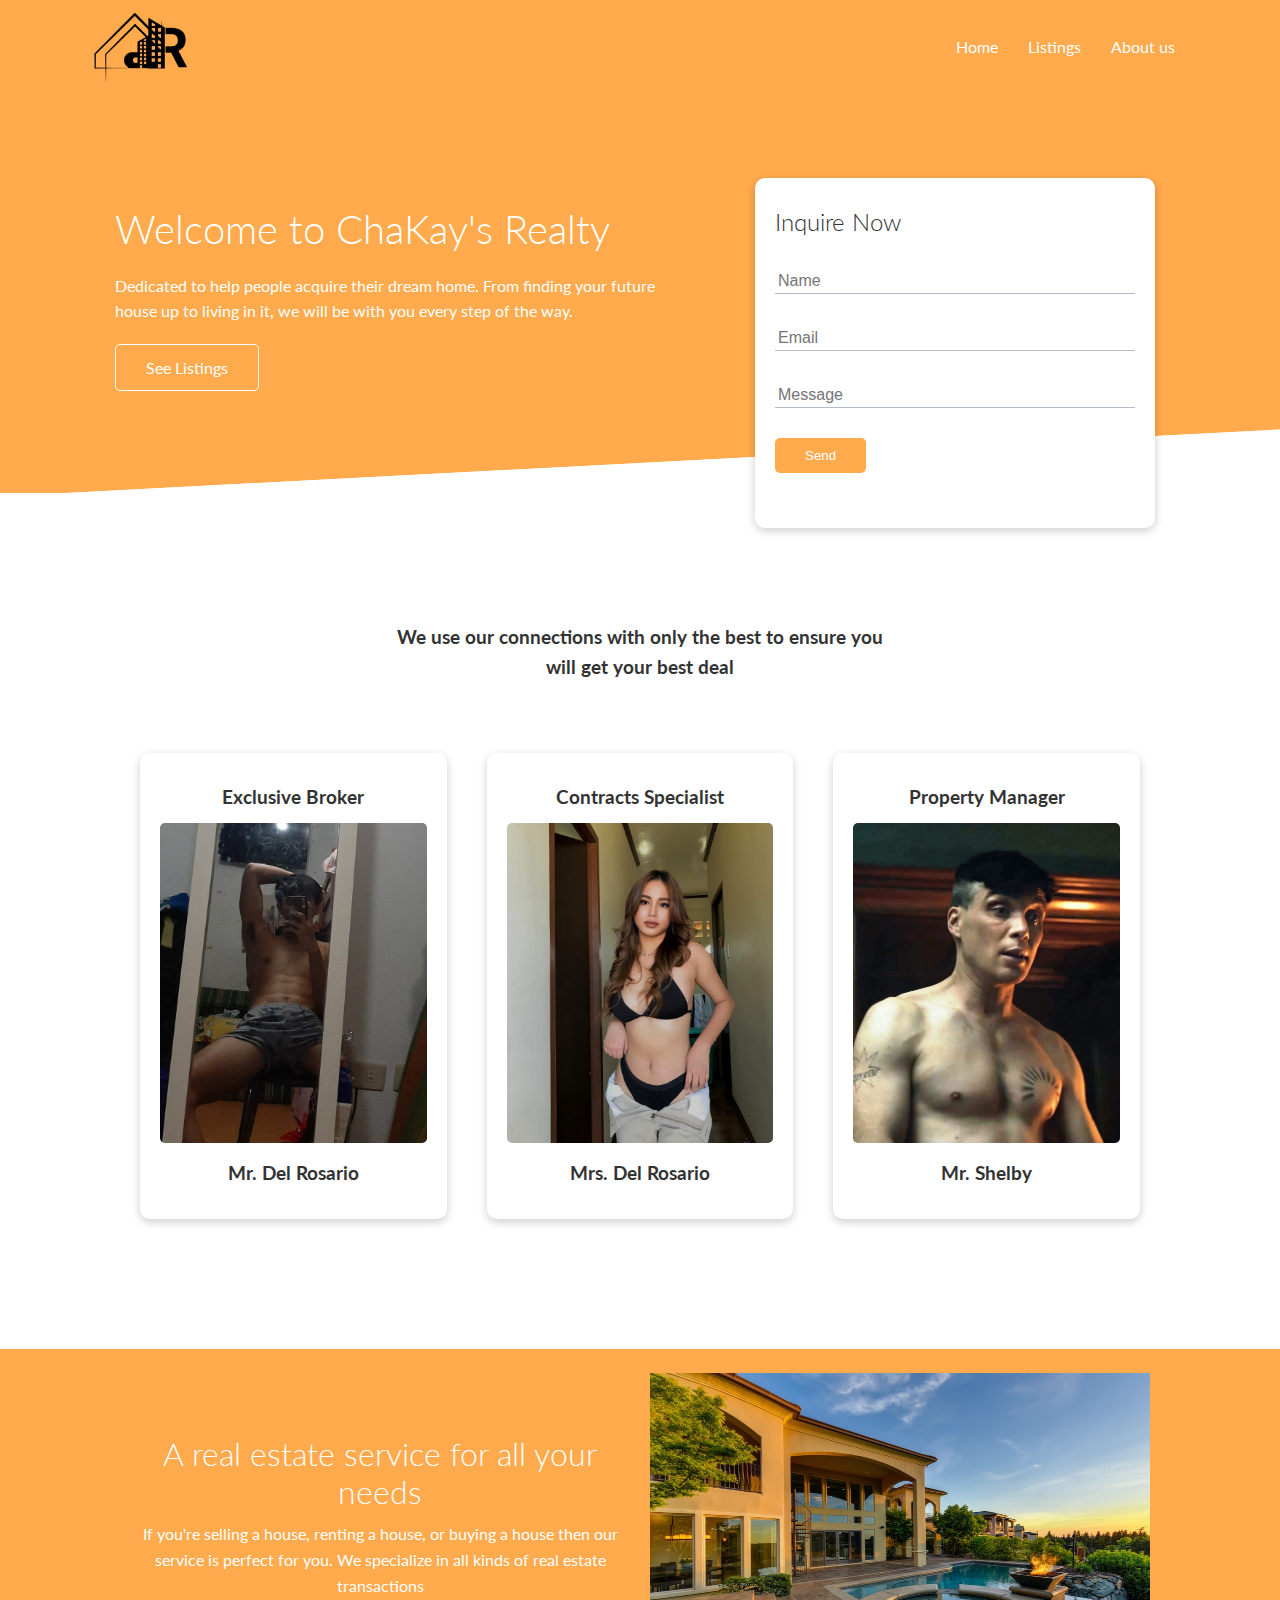
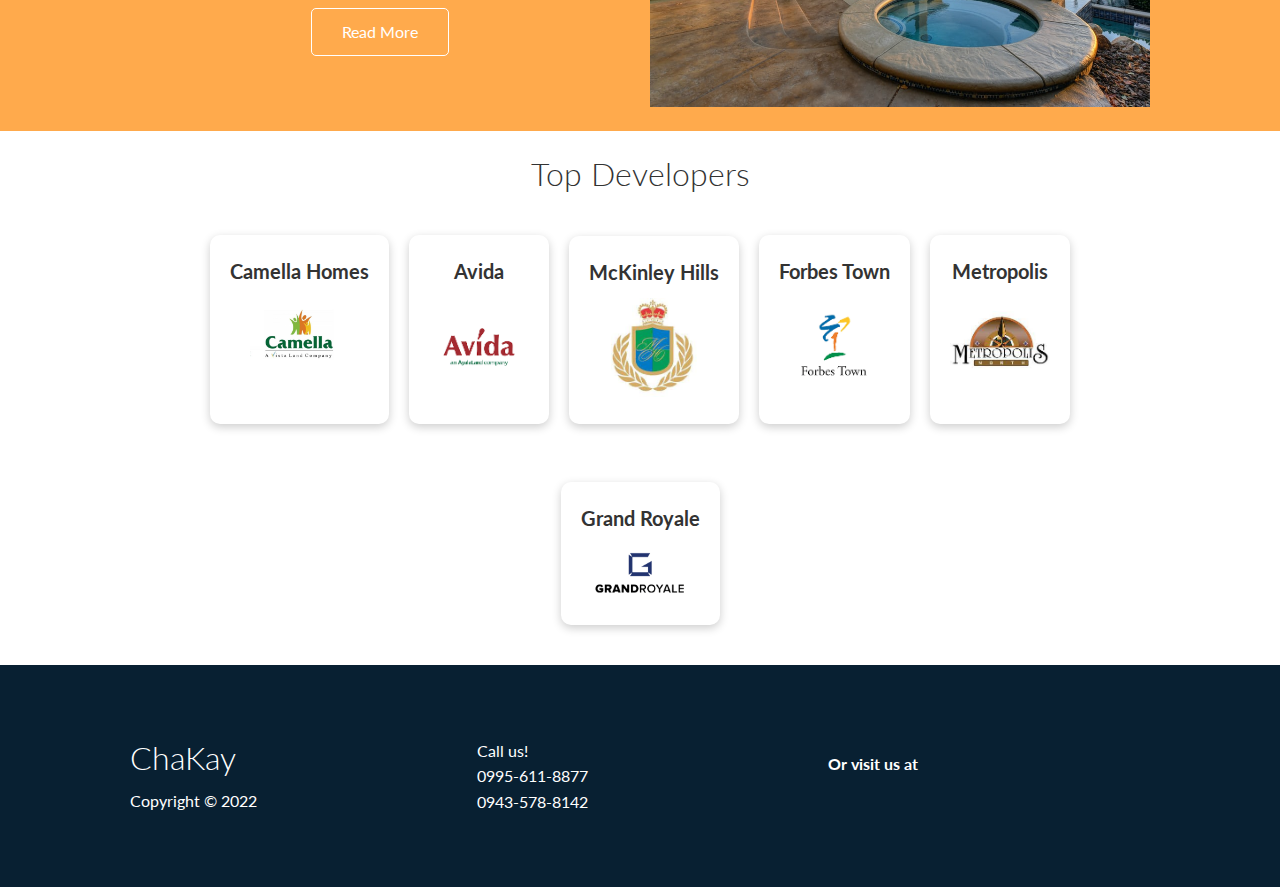
<file: index.html>
<!DOCTYPE html>
<html lang="en">

<head>
    <meta charset="UTF-8">
    <meta http-equiv="X-UA-Compatible" content="IE=edge">
    <meta name="viewport" content="width=device-width, initial-scale=1.0">
    <link rel="stylesheet" href="https://cdnjs.cloudflare.com/ajax/libs/font-awesome/5.15.1/css/all.min.css"
        integrity="sha512-+4zCK9k+qNFUR5X+cKL9EIR+ZOhtIloNl9GIKS57V1MyNsYpYcUrUeQc9vNfzsWfV28IaLL3i96P9sdNyeRssA=="
        crossorigin="anonymous" />
    <link rel="stylesheet" href="css/style.css">
    <title>Del Rosario | Real Estate Services</title>
</head>

<body>
    <!-- Navbar -->
    <div class="navbar">
        <div class="container flex">
            <img src="images/logo.png" alt="">
            <nav>
                <ul>
                    <li><a href="index.html">Home</a></li>
                    <li><a href="listings.html">Listings</a></li>
                    <li><a href="about.html">About us</a></li>
                </ul>
            </nav>
        </div>
    </div>

    <!-- Showcase -->
    <section class="showcase">
        <div class="container grid">
            <div class="showcase-text">
                <h1>Welcome to ChaKay's Realty</h1>
                <p>Dedicated to help people acquire their dream home. From finding your future house up to living in it, we will be with you every step of the way.</p>
                <a href="features.html" class="btn btn-outline">See Listings</a>
            </div>

            <div class="showcase-form card">
                <h2>Inquire Now</h2>
                <form>
                    <div class="form-control">
                        <input type="text" name="name" placeholder="Name" required>
                    </div>
                    <div class="form-control">
                        <input type="email" name="email" placeholder="Email" required>
                    </div>
                    <div class="form-control">
                        <input type="text" name="message" placeholder="Message" required>
                    </div>
                </form>
                <input type="submit" value="Send" class="btn btn-primary">
            </div>
        </div>
    </section>

    <!-- Cli -->
    <section class="cli">
        <h3 class="stats-heading text-center">
            We use our connections with only the best to ensure you will get your best deal
        </h3>
        <div class="container grid">
            <div class="card">
                <h3>Exclusive Broker</h3>
                <img src="images/exb.jpg" alt="">
                <h3>Mr. Del Rosario</h3>
            </div>
            <div class="card">
                <h3>Contracts Specialist</h3>
                <img src="images/conspec.jpg" alt="">
                <h3>Mrs. Del Rosario</h3>
            </div>
            <div class="card">
                <h3>Property Manager</h3>
                <img src="images/propertymanager.jpg" alt="">
                <h3>Mr. Shelby</h3>
            </div>
        </div>
    </section>

    <!-- Cloud -->
    <section class="cloud bg-primary my-2 py-2">
        <div class="container grid">
            <div class="text-center">
                <h2 class="md">A real estate service for all your needs</h2>
                <p>If you're selling a house, renting a house, or buying a house then our service is perfect for you. We specialize in all kinds of real estate transactions</p>
                <a href="https://twitter.com/sexu4I/status/1498347961906044929?s=20&t=7ff5Q9z6HPEvLK3vDFJDfQ" target="_blank" class="btn btn-outline">Read More</a>
            </div>
           <img src="images/realest.jpeg" alt="">
        </div>
    </section>

    <!-- Languages -->
    <section class="developers">
        <h2 class="md text-center my-2">
            Top Developers
        </h2>
        <div class="container flex">
            <div class="card">
                <h4>Camella Homes</h4>
                <img src="images/logos/camella.jpg" alt="">
            </div>
            <div class="card">
                <h4>Avida</h4>
                <img src="images/logos/avida.png" alt="">
            </div>
            <div class="card">
                <h4>McKinley Hills</h4>
                <img src="images/logos/mckinley.jpeg" alt="">
            </div>
            <div class="card">
                <h4>Forbes Town</h4>
                <img src="images/logos/forbes.png" alt="">
            </div>
            <div class="card">
                <h4>Metropolis</h4>
                <img src="images/logos/metropolis.jpeg" alt="">
            </div>
            <div class="card">
                <h4>Grand Royale</h4>
                <img src="images/logos/grandroyale.png" alt="">
            </div>
        </div>
    </section>

    <!-- Footer -->
    <footer class="footer bg-dark py-5">
        <div class="container grid grid-3">
            <div>
                <h1>ChaKay</h1>
                <p>Copyright &copy; 2022</p>
            </div>
            <nav>
                <ul>
                    <li>Call us!</li>
                    <li>0995-611-8877</li>
                    <li>0943-578-8142</li>
                </ul>
            </nav>
            <div class="social">
                <h3 class="sm">Or visit us at</h3>
                <a href="https://twitter.com/charlscoal" target="_blank"><i class="fab fa-twitter fa-2x"></i></a>
                <a href="https://www.facebook.com/charlscoaaaal/" target="_blank"><i class="fab fa-facebook fa-2x"></i></a>
                <a href="https://www.instagram.com/charlscoaaaaal/" target="_blank"><i class="fab fa-instagram fa-2x"></i></a>
            </div>
        </div>
    </footer>
</body>

</html>
</file>
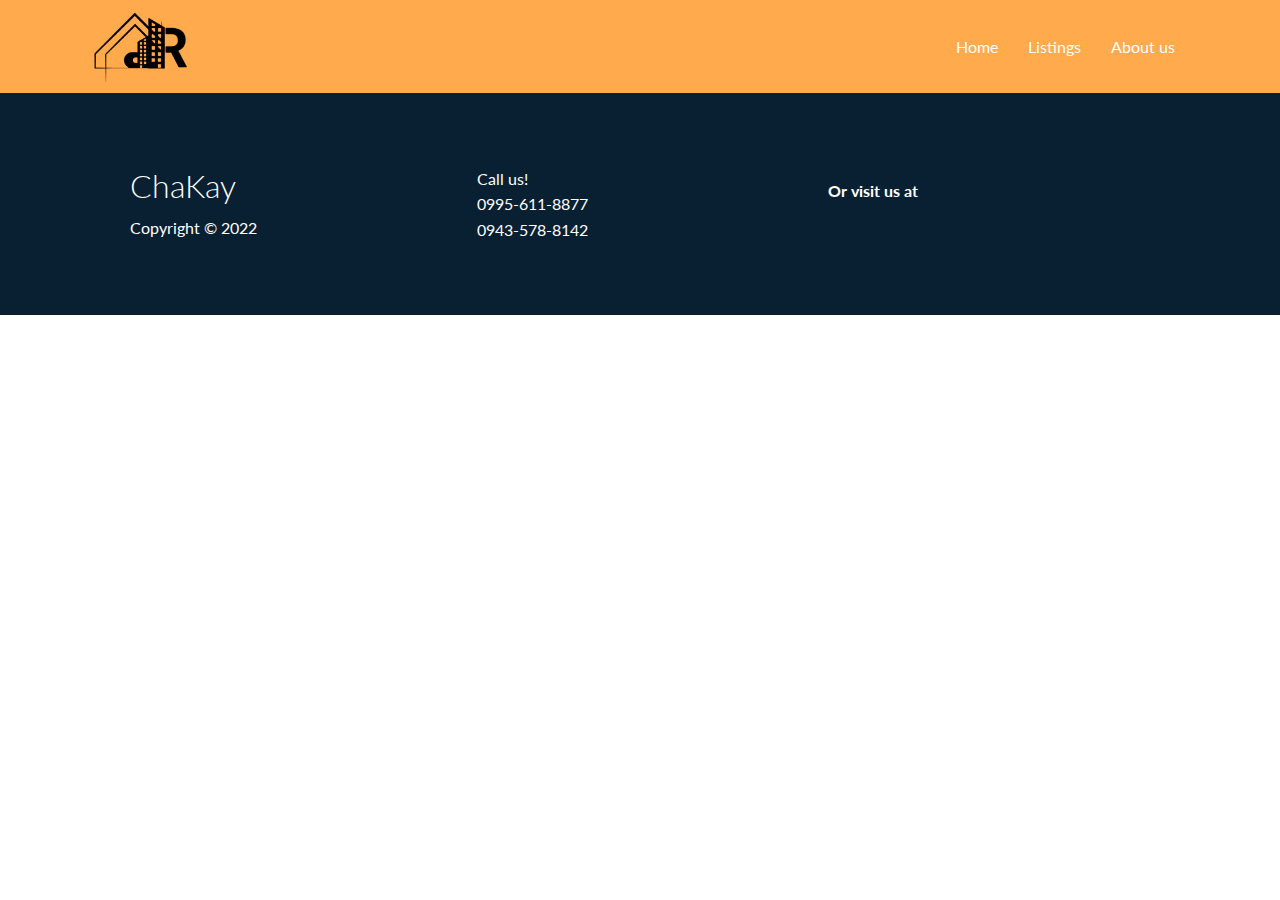
<file: about.html>
<!DOCTYPE html>
<html lang="en">

<head>
    <meta charset="UTF-8">
    <meta http-equiv="X-UA-Compatible" content="IE=edge">
    <meta name="viewport" content="width=device-width, initial-scale=1.0">
    <link rel="stylesheet" href="https://cdnjs.cloudflare.com/ajax/libs/font-awesome/5.15.1/css/all.min.css"
        integrity="sha512-+4zCK9k+qNFUR5X+cKL9EIR+ZOhtIloNl9GIKS57V1MyNsYpYcUrUeQc9vNfzsWfV28IaLL3i96P9sdNyeRssA=="
        crossorigin="anonymous" />
    <link rel="stylesheet" href="css/style.css">
    <title>Loruki | Cloud Hosting for Everyone</title>
</head>

<body>
    <!-- Nav bar -->
    <div class="navbar">
        <div class="container flex">
            <img src="images/logo.png" alt="">
            <nav>
                <ul>
                    <li><a href="index.html">Home</a></li>
                    <li><a href="listings.html">Listings</a></li>
                    <li><a href="about.html">About us</a></li>
                </ul>
            </nav>
        </div>
    </div>

     <!-- Footer -->
     <footer class="footer bg-dark py-5">
        <div class="container grid grid-3">
            <div>
                <h1>ChaKay</h1>
                <p>Copyright &copy; 2022</p>
            </div>
            <nav>
                <ul>
                    <li>Call us!</li>
                    <li>0995-611-8877</li>
                    <li>0943-578-8142</li>
                </ul>
            </nav>
            <div class="social">
                <h3 class="sm">Or visit us at</h3>
                <a href="https://twitter.com/charlscoal" target="_blank"><i class="fab fa-twitter fa-2x"></i></a>
                <a href="https://www.facebook.com/charlscoaaaal/" target="_blank"><i class="fab fa-facebook fa-2x"></i></a>
                <a href="https://www.instagram.com/charlscoaaaaal/" target="_blank"><i class="fab fa-instagram fa-2x"></i></a>
            </div>
        </div>
    </footer>
</body>

</html>
</file>
<file: css/style.css>
@import url('https://fonts.googleapis.com/css2?family=Lato:wght@300&family=Roboto:ital,wght@0,400;1,300&display=swap');

:root{
    --primary-color: #FFAA4C;
    --secondary-color:#5089C6;
    --dark-color:#082032;
    --light-color:#FDA65D;
    --success-color: #5cb85c;
    --error-color: #d9534f;
}

*{
    box-sizing: border-box;
    padding: 0;
    margin: 0;
}

body{
    font-family: 'Lato', sans-serif;
    color: #333;
    line-height: 1.6;
}

ul{
    list-style: none;
}

a{
    text-decoration: none;
}

h1,
h2{
    font-weight: 300;
    line-height: 1.2;
    margin: 10px 0;
}

p{
    margin: 10px 0;
}

img{
    width: 100%;
}

code,
pre{
    background: #333;
    color: #fff;
    padding: 10px;
}

/* Nav-bar */

.navbar{
    background-color: var(--primary-color);
    color: #fff;
}

.navbar ul{
    display: flex;
}

.navbar a{
    color: #fff;
    padding: 10px;
    margin: 0 5px;
}

.navbar a:hover{
    border-bottom: 2px #fff solid;
}

.navbar .flex{
    justify-content: space-between;
}

.navbar img{
    max-width: 100px;
}

.navbar .container{
    padding: 10px 0;
}

/* Showcase */

.showcase{
    height: 400px;
    background-color: var(--primary-color);
    color: #fff;
    position: relative;
}

.showcase h1{
    font-size: 40px;
}

.showcase p{
    margin: 20px 0;
}

.showcase .grid{
    overflow: visible;
    grid-template-columns: 55% 45%;
    gap: 30px;
}

.showcase-text{
    animation: slideInFromLeft 1s ease-in;
}

.showcase-form{
    position: relative;
    top: 60px;
    height: 350px;
    width: 400px;
    padding: 40px;
    z-index: 100;
    justify-self: flex-end;
    animation: slideInFromRight 1s ease-in;
}

.showcase-form .form-control{
    margin: 30px 0;
}

.showcase-form input[type='text'],
.showcase-form input[type='email']{
    border: 0;
    border-bottom: 1px solid #b4becb;
    width: 100%;
    padding:3px;
    font-size: 16px;
}

.showcase-form input:focus{
    outline: none;
}

.showcase::before, 
.showcase::after{
    content: '';
    position: absolute;
    height: 100px;
    bottom: -70px;
    right: 0;
    left: 0;
    background:#fff;
    transform: skewY(-3deg);
    -webkit-transform: skewY(-3deg);
    -moz-transform: skewY(-3deg);
    -ms-transform: skewY(-3deg);
}

/* Stats */

.stats{
    padding-top: 100px;
    animation: slideInFromBottom 1s ease-in;

}

.stats-heading {
    max-width: 500px;
    margin: 0 auto;
}

.stats .grid h3 {
    font-size: 35px;
}

.stats .grid p{
    font-size: 20px;
    font-weight: bold;
}

/* Cli */

.cli{
    margin: 120px 0;
}

.cli .grid{
    margin-top: 50px;
    grid-template-columns: repeat(3,1fr);
}

.cli .card{
    text-align: center;
}

.cli .card img{
    border-radius: 5px;
    object-fit: cover;
    max-height: 320px;
}

.cli h3{
    padding: 10px 0;
}

/* Cloud */

.cloud .grid{
    grid-template-columns: repeat(2, 1fr);
}


/* Languages */

.developers .flex {
    flex-wrap: wrap; 
}

.developers .card{
    text-align: center;
    margin: 18px 10px 40px;
    transition: transform 0.2s ease-in;
}

.developers .card h4{
    font-size: 20px;
    margin-bottom: 10px;
}

.developers .card:hover{
    transform: translateY(-15px);
}

.developers .card img{
    border-radius: 5px;
    object-fit: cover;
    max-height: 320px;
    max-width: 100px;
}

.developers .card{
    max-width: 300px;
    max-height: 100%;
}

/* Features */

.features-head img,
.docs-head img{
    width: 200px;
    justify-self: end;
}

.features-sub-head img{
    width: 300px;
    justify-self: end;
}

.features-main .card > i {
    margin-right: 20px;
}

.features-main .grid{
    padding: 30px;
}

.features-main .grid > *:first-child{
    grid-column: 1 / span 3;
}

.features-main .grid > *:nth-child(2){
    grid-column: 1 / span 2
}

/* Docs */
.docs-main h3{
    margin: 20px 0;
}

.docs-main .grid{
    grid-template-columns: 1fr 2fr;
    align-items: flex-start;
}

.docs-main nav li{
    font-size: 17px;
    padding-bottom: 5px;
    margin-bottom: 5px;
    border-bottom: 1px #ccc solid;
}


/* Footer */
.footer .social a{
    margin: 0 10px;
}

.social h3{
    padding: 10px 5px;
}

/* Utillities */

.container{
    max-width: 1100px;
    margin: 0 auto;
    overflow: auto;
    padding: 0 40px;
}

.card {
    background-color: #fff;
    color: #333;
    border-radius: 10px;
    box-shadow: 0 3px 10px rgba(0, 0, 0, 0.2);
    padding: 20px;
    margin: 10px;
}

.btn{
    display: inline-block;
    padding: 10px 30px;
    cursor: pointer;
    background: var(--primary-color);
    color: #fff;
    border: none;
    border-radius: 5px;
}

.btn-outline{
    background-color: transparent;
    border: 1px #fff solid;
}

.btn:hover{
    transform: scale(.98);
}

.btn-outline:hover{
    background-color: #fff;
    color: var(--primary-color);
}

/* Backgrounds & colored buttons*/

.bg-primary, 
.btn-primary{
    background-color: var(--primary-color);
    color: #fff;
}

.bg-secondary,
.btn-secondary{
    background-color: var(--secondary-color);
    color: #fff;
}

.bg-dark, 
.btn-dark{
    background-color: var(--dark-color);
    color: #fff;
}

.bg-light, 
.btn-light{
    background-color: var(--light-color);
    color: #333;
}

.bg-primary a, 
.btn-primary a,
.bg-secondary a,
.btn-secondary a,
.bg-dark a, 
.btn-dark a{
    color: #fff;
}

/* Text colors */
.text-primary{
    color: var(--primary-color);
}

.text-secondary{
    color: var(--secondary-color);
}

.text-dark{
    color: var(--dark-color);
}

.text-light{
    color: var(--light-color);
}

/* Text sizes */
.lead{
    font-size: 20px;
}

.sm{
    font-size: 1rem;
}

.md{
    font-size: 2rem;
}

.lg{
    font-size: 3rem;
}

.xl{
    font-size: 4rem;
}

.text-center{
    text-align: center;
}

/* Alert */

.alert{
    background-color:var(--light-color) ;
    padding: 10px 20px;
    font-weight: bold;
    margin: 15px;
}

.alert i{
    margin-right: 10px;
}

.alert-success{
    background-color: var(--success-color);
    color: #fff;
}



.flex{
    display: flex;
    justify-content: center;
    align-items: center;

    height: 100%;
}

.grid{
    display: grid;
    grid-template-columns: repeat(2, 1fr);
    gap: 20px;
    justify-content: center;
    align-items: center;

    height: 100%;
}

.grid-3{
    grid-template-columns: repeat(3,1fr);
}

/* Margin */

.my-1{
    margin: 1rem 0;
}

.my-2{
    margin: 1.5rem 0;
}

.my-3{
    margin: 2rem 0;
}

.my-4{
    margin: 3rem 0;
}

.my-5{
    margin: 4rem 0;
}

.m-1 {
    margin: 1rem;
}

.m-2{
    margin: 1.5rem;
}

.m-3{
    margin: 2rem;
}

.m-4{
    margin: 3rem;
}

.m-5{
    margin: 4rem;
}

/* Padding */

.py-1 {
    padding: 1rem 0;
}

.py-2{
    padding: 1.5rem 0;
}

.py-3{
    padding: 2rem 0;
}

.py-4{
    padding: 3rem 0;
}

.py-5{
    padding: 4rem 0;
}

.p-1 {
    padding: 1rem;
}

.p-2{
    padding: 1.5rem;
}

.p-3{
    padding: 2rem;
}

.p-4{
    padding: 3rem;
}

.p-5{
    padding: 4rem;
}


/* Animations */
@keyframes slideInFromLeft{
    0%{
        transform: translateX(-100%);
    }

    100%{
        transform: translateX(0);
    }
}

@keyframes slideInFromRight{
    0%{
        transform: translateX(100%);
    }

    100%{
        transform: translateX(0);
    }
}

@keyframes slideInFromTop{
    0%{
        transform: translateY(-100%);
    }

    100%{
        transform: translateX(0);
    }
}

@keyframes slideInFromBottm{
    0%{
        transform: translateY(100%);
    }

    100%{
        transform: translateX(0);
    }
}


/* Tablets and under */
@media(max-width:768px) {

    .navbar img{
        width: 60px;
    }

    .cloud .grid{
        display: flex;
        flex-direction: column;
    }

    .cloud img{
        display: none;
    }

    .grid,
    .showcase .grid ,   
    .stats .grid,
    .cli .grid,
    .cloud .grid
    .features-main .grid,
    .docs-main .grid{
        grid-template-columns: 1fr;
        grid-template-rows: 1fr;
    }

    .showcase {
        height: auto;
    }

    .showcase-text{
        text-align: center;
        margin-top: 40px;
    }

    .showcase-form{
        justify-self: center;
        margin: auto;
    }

    .cli .grid > *:first-child{
        grid-column: 1;
        grid-row: 1;
    }

    .features-head,
    .features-sub-head,
    .docs-head{
        text-align: center;
    }

    .features-head img,
    .features-sub-head img,
    .docs-head img{ 
        justify-self: center;
    }

    .features-main .grid > *:first-child,
    .features-main .grid > *:nth-child(2){
        grid-column: 1;
    }


}

/* Mobile */
@media(max-width:500px) {
    .navbar{
        height: 110px;
    }

    .navbar .flex{
        flex-direction: column;
    }

    .navbar ul{
        padding:10px;
        background-color: rgba(0, 0, 0, 0.1);
    }

}
</file>
